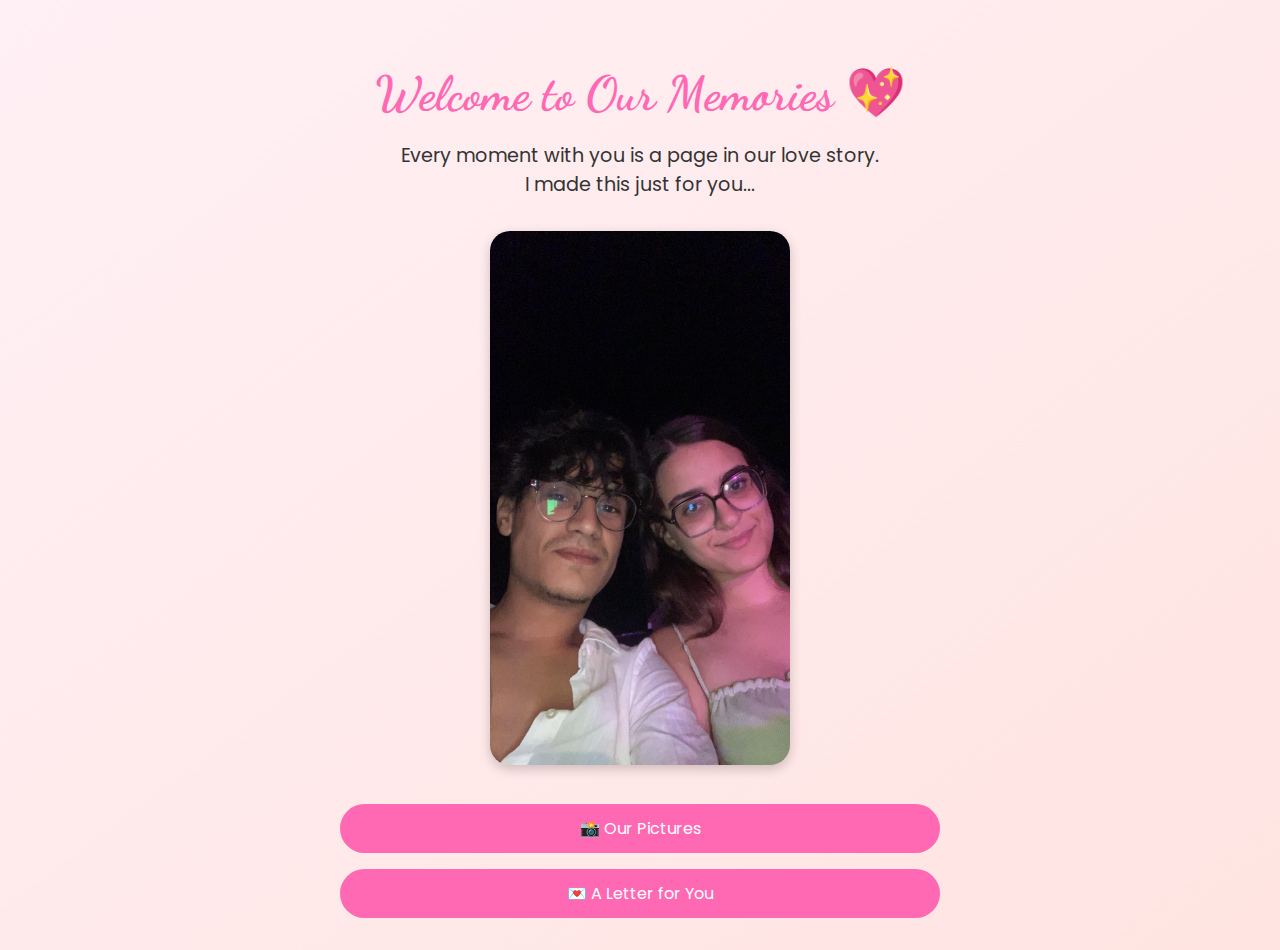
<file: index.html>
<!DOCTYPE html>
<html lang="en">
<head>
  <meta charset="UTF-8" />
  <meta name="viewport" content="width=device-width, initial-scale=1.0"/>
  <title>Our Memories</title>
  <link rel="stylesheet" href="css/style.css" />
  <link href="https://fonts.googleapis.com/css2?family=Dancing+Script&family=Poppins&display=swap" rel="stylesheet">
</head>
<body class="home-body">
  <div class="home-container">
    <h1>Welcome to Our Memories 💖</h1>
    <p>Every moment with you is a page in our love story.<br>I made this just for you...</p>
    <img src="assets/images/us.jpg" alt="Us together" class="home-photo" />
    <div class="buttons">
      <a href="gallery.html" class="btn">📸 Our Pictures</a>
      <a href="letter.html" class="btn">💌 A Letter for You</a>
    </div>
  </div>
</body>
</html>
</file>
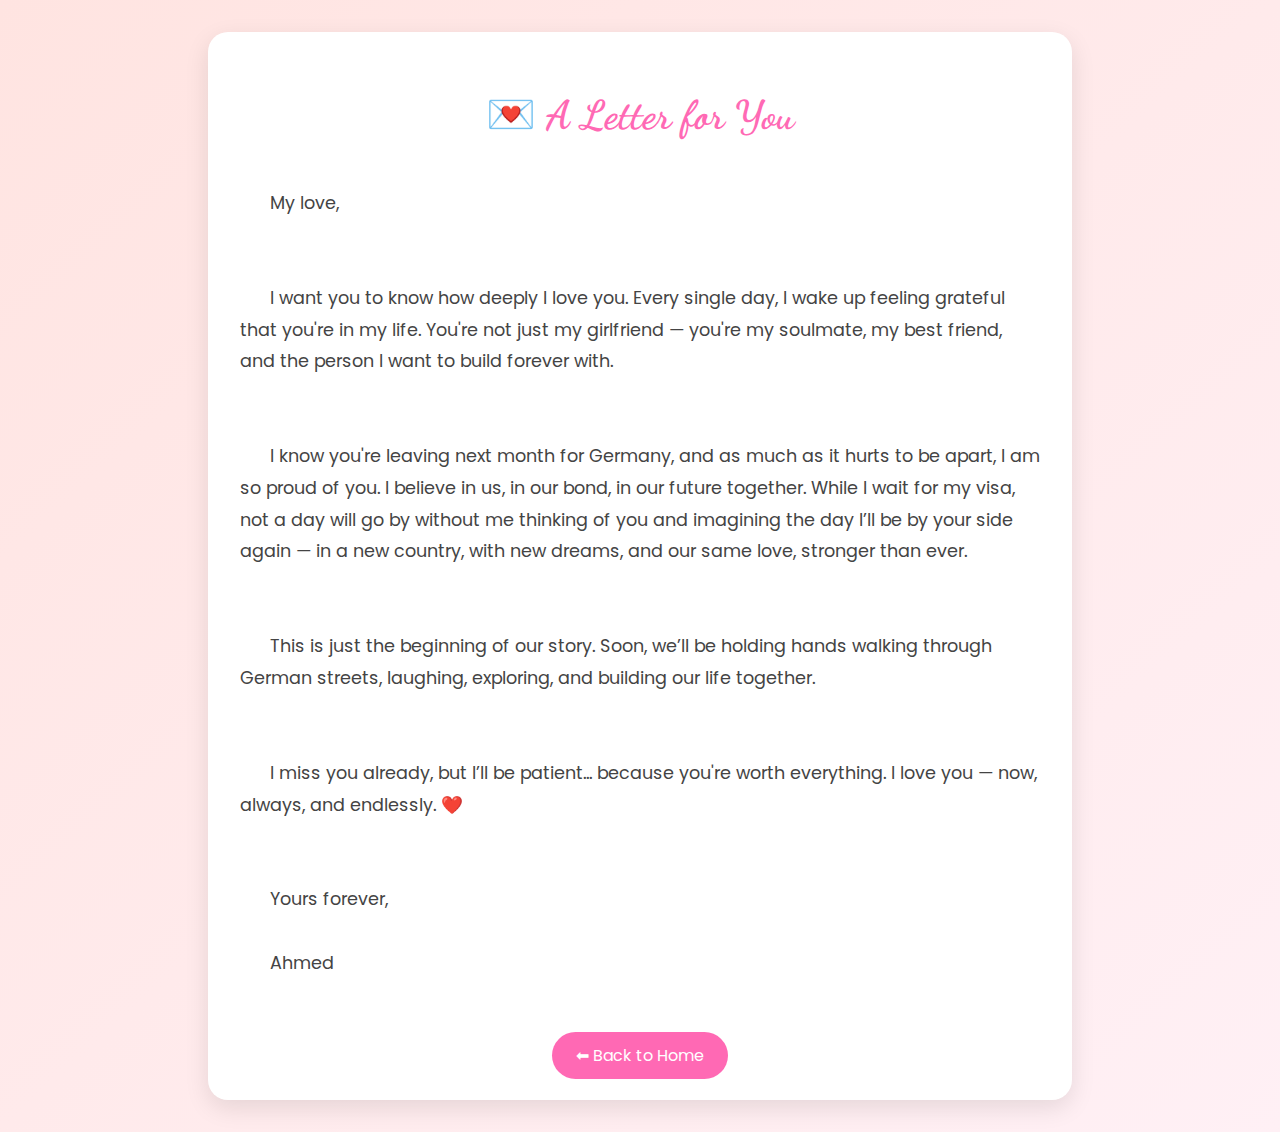
<file: letter.html>
<!DOCTYPE html>
<html lang="en">
<head>
  <meta charset="UTF-8" />
  <meta name="viewport" content="width=device-width, initial-scale=1.0"/>
  <title>A Letter for You</title>
  <link rel="stylesheet" href="css/style.css" />
  <link href="https://fonts.googleapis.com/css2?family=Dancing+Script&family=Poppins&display=swap" rel="stylesheet">
</head>
<body class="letter-body">
  <div class="letter-container">
    <h1>💌 A Letter for You</h1>
    <p class="letter-text">
      My love,<br><br>
      I want you to know how deeply I love you. Every single day, I wake up feeling grateful that you're in my life. You're not just my girlfriend — you're my soulmate, my best friend, and the person I want to build forever with.<br><br>
      I know you're leaving next month for Germany, and as much as it hurts to be apart, I am so proud of you. I believe in us, in our bond, in our future together. While I wait for my visa, not a day will go by without me thinking of you and imagining the day I’ll be by your side again — in a new country, with new dreams, and our same love, stronger than ever.<br><br>
      This is just the beginning of our story. Soon, we’ll be holding hands walking through German streets, laughing, exploring, and building our life together.<br><br>
      I miss you already, but I’ll be patient... because you're worth everything. I love you — now, always, and endlessly. ❤️<br><br>
      Yours forever,<br>
      Ahmed
    </p>

    <a href="index.html" class="btn">⬅ Back to Home</a>
  </div>
</body>
</html>
</file>
<file: css/style.css>
/* css/style.css */
body {
    margin: 0;
    font-family: 'Poppins', sans-serif;
    background: #fff0f5;
    color: #333;
    text-align: center;
  }
  
  header {
    background-color: #ffc0cb;
    padding: 1rem 0;
    box-shadow: 0 2px 10px rgba(0,0,0,0.1);
  }
  
  header h1 {
    font-family: 'Dancing Script', cursive;
    font-size: 2.5rem;
    margin: 0;
  }
  
  nav ul {
    list-style: none;
    padding: 0;
    display: flex;
    justify-content: center;
    gap: 1.5rem;
    margin-top: 1rem;
  }
  
  nav a {
    text-decoration: none;
    color: #fff;
    font-weight: bold;
    background-color: #ff69b4;
    padding: 0.5rem 1rem;
    border-radius: 20px;
    transition: background 0.3s;
  }
  
  nav a:hover {
    background-color: #ff1493;
  }
  
  .hero {
    padding: 4rem 1rem;
    max-width: 600px;
    margin: auto;
  }
  
  .hero h2 {
    font-family: 'Dancing Script', cursive;
    font-size: 2rem;
    margin-bottom: 1rem;
  }
  
  .hero p {
    font-size: 1.2rem;
  }
  .gallery {
    padding: 2rem;
  }
  
  .gallery h2 {
    font-family: 'Dancing Script', cursive;
    font-size: 2rem;
    margin-bottom: 1rem;
    color: #ff1493;
  }
  
  .gallery-grid {
    display: grid;
    grid-template-columns: repeat(auto-fill, minmax(180px, 1fr));
    gap: 1rem;
    padding: 1rem;
  }
  
  .gallery-grid img {
    width: 100%;
    height: auto;
    border-radius: 16px;
    box-shadow: 0 4px 12px rgba(0,0,0,0.1);
    transition: transform 0.3s ease;
  }
  
  .gallery-grid img:hover {
    transform: scale(1.05);
  }
 
 /* Modal & Heart Shape */
.modal {
    position: fixed;
    top: 0; left: 0;
    width: 100%; height: 100%;
    background: rgba(0,0,0,0.6);
    display: flex;
    justify-content: center;
    align-items: center;
    z-index: 1000;
  }
  
  .modal.hidden {
    display: none;
  }
  
  .heart {
    position: relative;
    width: 80vmin;
    height: 80vmin;
    display: flex;
    flex-direction: column;
    align-items: center;
    justify-content: center;
  }
  
  .heart img {
    width: 100%;
    height: 100%;
    object-fit: cover;
    clip-path: path("M50% 100% C 20% 80%, 0% 50%, 20% 20% C 40% 0%, 60% 0%, 80% 20% C 100% 50%, 80% 80%, 50% 100%");
    box-shadow: 0 0 20px rgba(0,0,0,0.3);
  }
  
  .heart p {
    position: absolute;
    bottom: 1%;
    right: 20px;
    font-family: 'Dancing Script', cursive;
    color: white;
    text-align: center;
    font-size: 1.5rem;
    text-shadow: 1px 1px 2px rgba(0,0,0,0.5);
    z-index: 1;
  }
  .home-body {
    background: linear-gradient(to bottom right, #fff0f5, #ffe4e1);
    font-family: 'Poppins', sans-serif;
    text-align: center;
    padding: 2rem;
  }
  
  .home-container {
    max-width: 600px;
    margin: auto;
  }
  
  .home-container h1 {
    font-family: 'Dancing Script', cursive;
    font-size: 3rem;
    color: #ff69b4;
    margin-bottom: 1rem;
  }
  
  .home-container p {
    font-size: 1.2rem;
    color: #333;
    margin-bottom: 2rem;
  }
  
  .home-photo {
    width: 50%;
    border-radius: 20px;
    box-shadow: 0 4px 12px rgba(0,0,0,0.2);
    margin-bottom: 2rem;
  }
  
  .buttons {
    display: flex;
    flex-direction: column;
    gap: 1rem;
  }
  
  .btn {
    background-color: #ff69b4;
    color: white;
    padding: 0.75rem 1.5rem;
    text-decoration: none;
    border-radius: 30px;
    font-size: 1rem;
    transition: background 0.3s ease;
  }
  
  .btn:hover {
    background-color: #ff1493;
  }
  .letter-body {
    background: linear-gradient(to bottom right, #ffe4e1, #fff0f5);
    font-family: 'Poppins', sans-serif;
    padding: 2rem;
    display: flex;
    justify-content: center;
    align-items: center;
    min-height: 100vh;
  }
  
  .letter-container {
    max-width: 800px;
    background-color: white;
    padding: 2rem;
    border-radius: 20px;
    box-shadow: 0 8px 24px rgba(0,0,0,0.1);
    text-align: center;
  }
  
  .letter-container h1 {
    font-family: 'Dancing Script', cursive;
    color: #ff69b4;
    font-size: 2.5rem;
    margin-bottom: 1rem;
  }
  
  .letter-text {
    text-align: left;
    font-size: 1.1rem;
    line-height: 1.8;
    color: #444;
    white-space: pre-wrap;
    margin-bottom: 2rem;
  }
</file>
